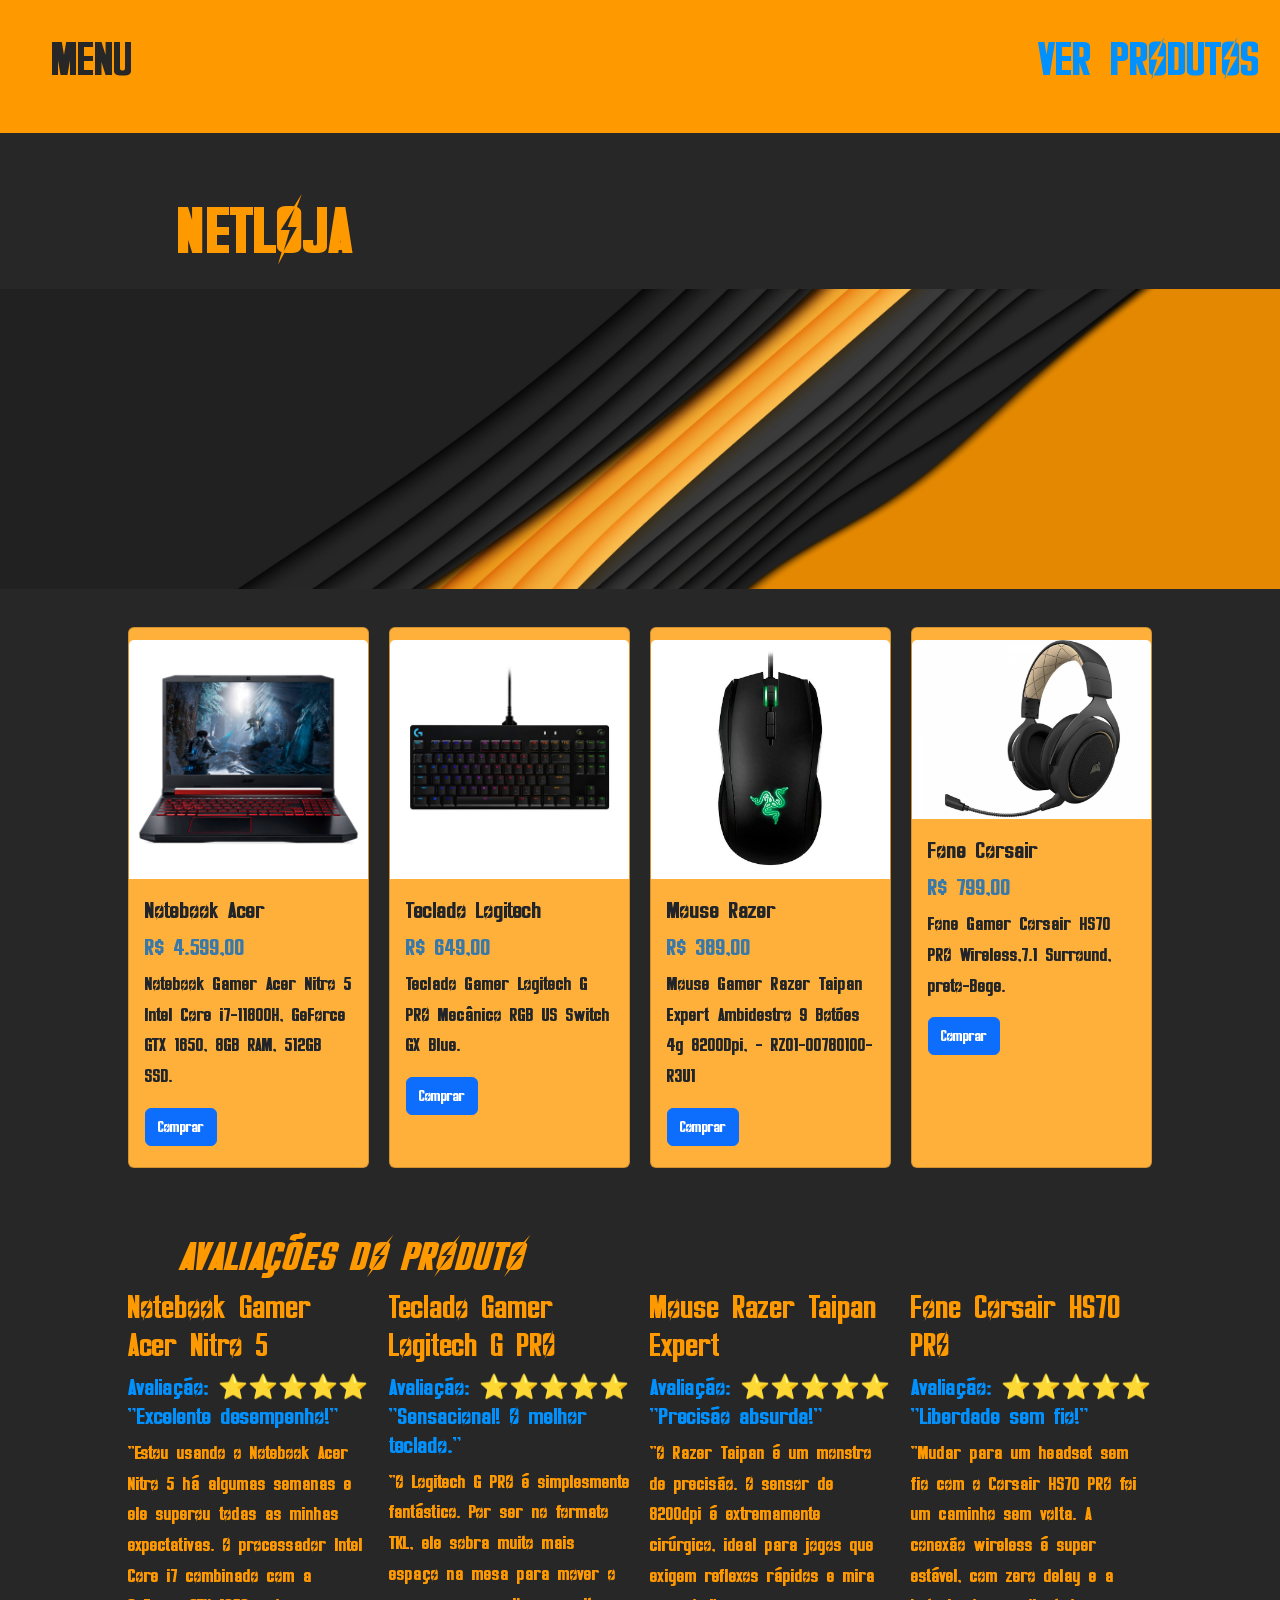
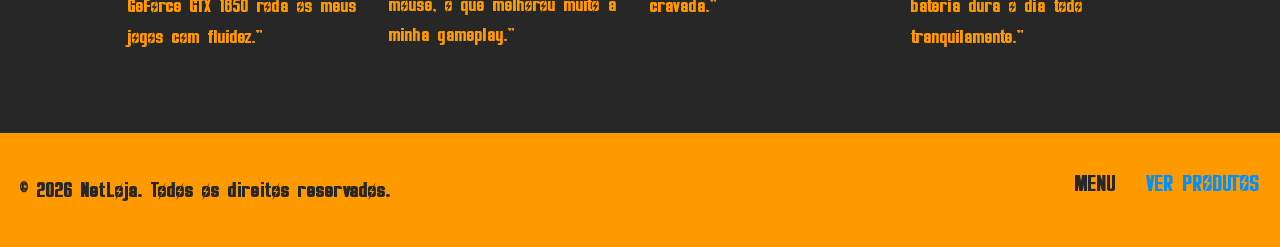
<file: index.html>
<!doctype html>
<html lang="pt-br">

<head>
    <meta charset="utf-8">
    <meta name="viewport" content="width=device-width, initial-scale=1">
    <title>NetLoja</title>
    <link href="https://cdn.jsdelivr.net/npm/bootstrap@5.3.8/dist/css/bootstrap.min.css" rel="stylesheet"
        integrity="sha384-sRIl4kxILFvY47J16cr9ZwB07vP4J8+LH7qKQnuqkuIAvNWLzeN8tE5YBujZqJLB" crossorigin="anonymous">
    <link rel="stylesheet" href="css/style.css">
</head>

<body>
    <header>

        <nav id="menu-principal">

            <ul class="lista">

                <li class="menu-item">
                    <a href="index.html" class="menu-link" id="menu-menu">MENU</a>
                </li>

                <li class="menu-item">
                    <a href="selecionado.html" class="menu-link">VER PRODUTOS</a>
                </li>

            </ul>

        </nav>


    </header>

    <h1> NETLOJA </h1>

    <section class="secao-banner">

        <figure class="banner">

            <img class="imagem-banner" src="img/banner.jpg" alt="imagem de esboço para o banner">

        </figure>

    </section>

    <main class="container-custom">

        <div class="vitrine-grid">

            <div class="vitrine-item">
                <div class="card h-100">
                    <img src="img/NoteGamer.png" class="card-img-top" alt="Notebook Gamer">
                    <div class="card-body">
                        <h5 class="card-title">Notebook Acer</h5>
                        <h6>R$ 4.599,00</h6>
                        <p class="card-text">Notebook Gamer Acer Nitro 5 Intel Core i7-11800H, GeForce GTX 1650, 8GB
                            RAM, 512GB SSD.</p>
                        <a href="selecionado.html#notebook" class="btn btn-primary">Comprar</a>
                    </div>
                </div>
            </div>

            <div class="vitrine-item">
                <div class="card h-100">
                    <img src="img/teclado.jpg" class="card-img-top" alt="Teclado Mecanico">
                    <div class="card-body">
                        <h5 class="card-title">Teclado Logitech</h5>
                        <h6>R$ 649,00</h6>
                        <p class="card-text">Teclado Gamer Logitech G PRO Mecânico RGB US Switch GX Blue.</p>
                        <a href="selecionado.html#teclado" class="btn btn-primary">Comprar</a>
                    </div>
                </div>
            </div>

            <div class="vitrine-item">
                <div class="card h-100">
                    <img src="img/mouse.jpg" class="card-img-top" alt="Mouse Gamer">
                    <div class="card-body">
                        <h5 class="card-title">Mouse Razer</h5>
                        <h6>R$ 389,00</h6>
                        <p class="card-text">Mouse Gamer Razer Taipan Expert Ambidestro 9 Botões 4g 8200Dpi, -
                            RZ01-00780100-R3U1</p>
                        <a href="selecionado.html#mouse" class="btn btn-primary">Comprar</a>
                    </div>
                </div>
            </div>

            <div class="vitrine-item">
                <div class="card h-100">
                    <img src="img/fone.jpg" class="card-img-top" alt="Fone Gamer">
                    <div class="card-body">
                        <h5 class="card-title">Fone Corsair</h5>
                        <h6>R$ 799,00</h6>
                        <p class="card-text">Fone Gamer Corsair HS70 PRO Wireless,7.1 Surround, preto-Bege.</p>
                        <a href="selecionado.html#fone" class="btn btn-primary">Comprar</a>
                    </div>
                </div>
            </div>

        </div>


    </main>

    <h2>AVALIAÇÕES DO PRODUTO</h2>


    <section class="avaliacoes container-custom">
        <div class="vitrine-grid">

            <div class="vitrine-item">
                <h3>Notebook Gamer Acer Nitro 5</h3>
                <h4>Avaliação: ⭐⭐⭐⭐⭐ "Excelente desempenho!"</h4>
                <p>"Estou usando o Notebook Acer Nitro 5 há algumas semanas e ele superou todas as minhas expectativas.
                    O processador Intel Core i7 combinado com a GeForce GTX 1650 roda os meus jogos com fluidez."</p>
            </div>

            <div class="vitrine-item">
                <h3>Teclado Gamer Logitech G PRO</h3>
                <h4>Avaliação: ⭐⭐⭐⭐⭐ "Sensacional! O melhor teclado."</h4>
                <p>"O Logitech G PRO é simplesmente fantástico. Por ser no formato TKL, ele sobra muito mais espaço na
                    mesa para mover o mouse, o que melhorou muito a minha gameplay."</p>
            </div>

            <div class="vitrine-item">
                <h3>Mouse Razer Taipan Expert</h3>
                <h4>Avaliação: ⭐⭐⭐⭐⭐ "Precisão absurda!"</h4>
                <p>"O Razer Taipan é um monstro de precisão. O sensor de 8200dpi é extremamente cirúrgico, ideal para
                    jogos que exigem reflexos rápidos e mira cravada."</p>
            </div>

            <div class="vitrine-item">
                <h3>Fone Corsair HS70 PRO</h3>
                <h4>Avaliação: ⭐⭐⭐⭐⭐ "Liberdade sem fio!"</h4>
                <p>"Mudar para um headset sem fio com o Corsair HS70 PRO foi um caminho sem volta. A conexão wireless é
                    super estável, com zero delay e a bateria dura o dia todo tranquilamente."</p>
            </div>

        </div>
    </section>


    <footer>
        <section class="container-footer">
            <p class="texto-footer">&copy; 2026 NetLoja. Todos os direitos reservados.</p>
            <nav id="menu-footer">
                <ul class="lista-footer">
                    <li><a href="index.html" class="footer-link" id="footer-menu">MENU</a></li>
                    <li><a href="selecionado.html" class="footer-link">VER PRODUTOS</a></li>
                </ul>
            </nav>
        </section>
    </footer>



    <script src="https://cdn.jsdelivr.net/npm/bootstrap@5.3.8/dist/js/bootstrap.bundle.min.js"
        integrity="sha384-FKyoEForCGlyvwx9Hj09JcYn3nv7wiPVlz7YYwJrWVcXK/BmnVDxM+D2scQbITxI"
        crossorigin="anonymous"></script>
</body>

</html>
</file>
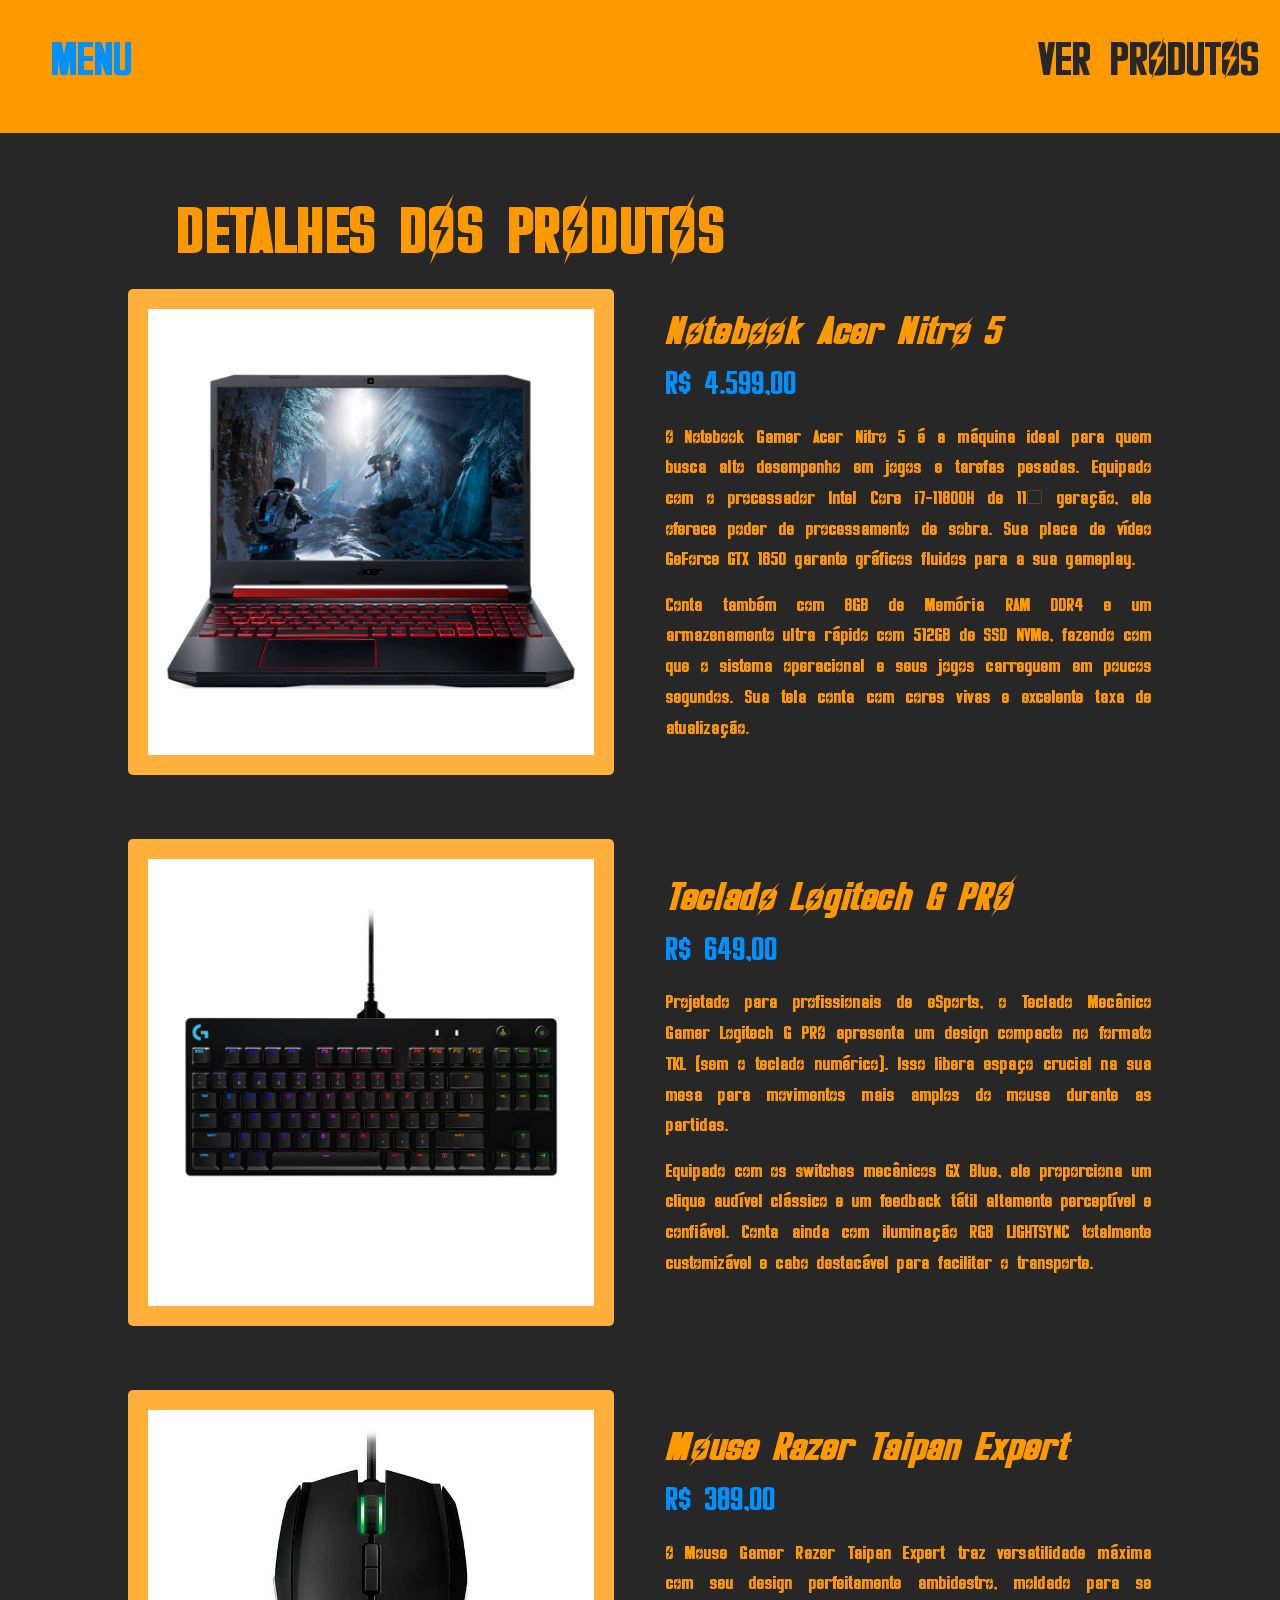
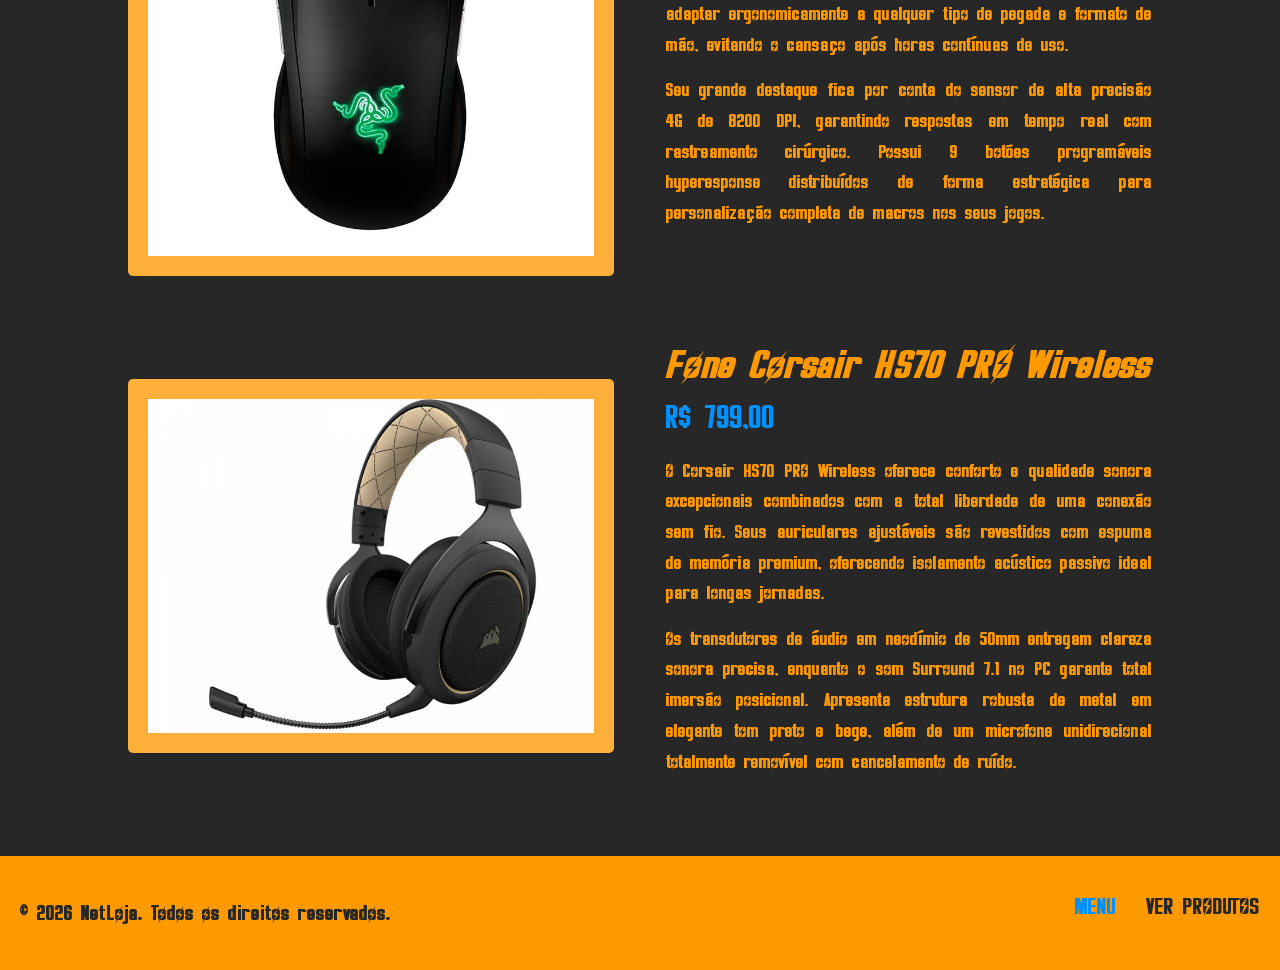
<file: selecionado.html>
<!doctype html>
<html lang="pt-br">

<head>

    <meta charset="utf-8">
    <meta name="viewport" content="width=device-width, initial-scale=1">
    <title>NetLoja - Detalhes do Produto</title>
    <link href="https://cdn.jsdelivr.net/npm/bootstrap@5.3.8/dist/css/bootstrap.min.css" rel="stylesheet"
        integrity="sha384-sRIl4kxILFvY47J16cr9ZwB07vP4J8+LH7qKQnuqkuIAvNWLzeN8tE5YBujZqJLB" crossorigin="anonymous">
    <link rel="stylesheet" href="css/style.css">

</head>

<body>


    <header>

        <nav id="menu-principal">

            <ul class="lista">

                <li class="menu-item">
                    <a href="index.html" class="menu-link">MENU</a>
                </li>

                <li class="menu-item">
                    <a href="selecionado.html" class="menu-link" id="produtos">VER PRODUTOS</a>
                </li>

            </ul>

        </nav>


    </header>

    <h1> DETALHES DOS PRODUTOS </h1>

    <section id="notebook" class="container-produto-selecionado">
        
        <div class="produto-esquerda">
            <img class="imagem-produto-foco" src="img/NoteGamer.png" alt="Notebook Gamer Acer">
        </div>

        <div class="produto-direita">
            <h2>Notebook Acer Nitro 5</h2>
            <h4 class="preco-detalhe">R$ 4.599,00</h4>
            
            <p class="descricao-detalhada">
                O Notebook Gamer Acer Nitro 5 é a máquina ideal para quem busca alto desempenho em jogos e tarefas pesadas. 
                Equipado com o processador Intel Core i7-11800H de 11ª geração, ele oferece poder de processamento de sobra. 
                Sua placa de vídeo GeForce GTX 1650 garante gráficos fluidos para a sua gameplay.
            </p>
            
            <p class="descricao-detalhada">
                Conta também com 8GB de Memória RAM DDR4 e um armazenamento ultra rápido com 512GB de SSD NVMe, 
                fazendo com que o sistema operacional e seus jogos carreguem em poucos segundos. Sua tela conta com cores vivas 
                e excelente taxa de atualização.
            </p>

        </div>

    </section>

    <section id="teclado" class="container-produto-selecionado">

        <div class="produto-esquerda">
            <img class="imagem-produto-foco" src="img/teclado.jpg" alt="Teclado Mecanico Logitech">
        </div>

        <div class="produto-direita">
            <h2>Teclado Logitech G PRO</h2>
            <h4 class="preco-detalhe">R$ 649,00</h4>

            <p class="descricao-detalhada">
                Projetado para profissionais de eSports, o Teclado Mecânico Gamer Logitech G PRO apresenta um design compacto 
                no formato TKL (sem o teclado numérico). Isso libera espaço crucial na sua mesa para movimentos mais amplos do mouse durante as partidas.
            </p>

            <p class="descricao-detalhada">
                Equipado com os switches mecânicos GX Blue, ele proporciona um clique audível clássico e um feedback tátil altamente perceptível 
                e confiável. Conta ainda com iluminação RGB LIGHTSYNC totalmente customizável e cabo destacável para facilitar o transporte.
            </p>

        </div>

    </section>

    <section id="mouse" class="container-produto-selecionado">

        <div class="produto-esquerda">
            <img class="imagem-produto-foco" src="img/mouse.jpg" alt="Mouse Gamer Razer">
        </div>

        <div class="produto-direita">
            <h2>Mouse Razer Taipan Expert</h2>
            <h4 class="preco-detalhe">R$ 389,00</h4>

            <p class="descricao-detalhada">
                O Mouse Gamer Razer Taipan Expert traz versatilidade máxima com seu design perfeitamente ambidestro, moldado para se adaptar 
                ergonomicamente a qualquer tipo de pegada e formato de mão, evitando o cansaço após horas contínuas de uso.
            </p>

            <p class="descricao-detalhada">
                Seu grande destaque fica por conta do sensor de alta precisão 4G de 8200 DPI, garantindo respostas em tempo real com rastreamento cirúrgico. 
                Possui 9 botões programáveis hyperesponse distribuídos de forma estratégica para personalização completa de macros nos seus jogos.
            </p>

        </div>

    </section>

    <section id="fone" class="container-produto-selecionado">

        <div class="produto-esquerda">
            <img class="imagem-produto-foco" src="img/fone.jpg" alt="Fone Gamer Corsair">
        </div>

        <div class="produto-direita">
            <h2>Fone Corsair HS70 PRO Wireless</h2>
            <h4 class="preco-detalhe">R$ 799,00</h4>
            <p class="descricao-detalhada">
                O Corsair HS70 PRO Wireless oferece conforto e qualidade sonora excepcionais combinados com a total liberdade de uma conexão sem fio. 
                Seus auriculares ajustáveis são revestidos com espuma de memória premium, oferecendo isolamento acústico passivo ideal para longas jornadas.
            </p>

            <p class="descricao-detalhada">
                Os transdutores de áudio em neodímio de 50mm entregam clareza sonora precisa, enquanto o som Surround 7.1 no PC garante total imersão posicional. 
                Apresenta estrutura robusta de metal em elegante tom preto e bege, além de um microfone unidirecional totalmente removível com cancelamento de ruído.
            </p>
        </div>

    </section>

    <footer>

        <div class="container-footer">

            <p class="texto-footer">&copy; 2026 NetLoja. Todos os direitos reservados.</p>
            <nav id="menu-footer">
                <ul class="lista-footer">

                    <li><a href="index.html" class="footer-link">MENU</a></li>
                    <li><a href="selecionado.html" class="footer-link" id="produtos">VER PRODUTOS</a></li>
                </ul>
            </nav>
        </div>

    </footer>

    <script src="https://cdn.jsdelivr.net/npm/bootstrap@5.3.8/dist/js/bootstrap.bundle.min.js"
        integrity="sha384-FKyoEForCGlyvwx9Hj09JcYn3nv7wiPVlz7YYwJrWVcXK/BmnVDxM+D2scQbITxI"
        crossorigin="anonymous"></script>
</body>

</html>
</file>
<file: css/style.css>
* {
    margin: 0;
    padding: 0;
    box-sizing: border-box;
}

@font-face {
    font-family: NetLojaFont;
    src: url(fonte/overseer/Overseer.otf);
}

@font-face {
    font-family: NetLojaBold;
    src: url(fonte/overseer/Overseer\ Bold.otf);
}

@font-face {
    font-family: NetLojaItalicBold;
    src: url(fonte/overseer/Overseer\ Bold\ Italic.otf);
}

html {
    scroll-behavior: smooth;
}

body {
    font-family: NetLojaFont;
    background-color: #272727;
    color: #ff9900;
    line-height: 1.6;
}

h1 {
    font-family: NetLojaBold;
    font-size: 4rem;
    padding-left: 14%;
    padding-top: 3%;
    padding-bottom: 1%;
}

h2 {
    font-family: NetLojaItalicBold;
    font-size: 2.5rem;
    padding-left: 14%;
}

h3 {
    font-size: 2rem;
}

h4 {
    color: #0091FF;
}

h6 {
    color: #3979AA;
    font-size: 1.5rem;
}

.imagem-banner {
    width: 100%;
    height: 300px;
    object-fit: cover;
    display: block;
    margin-bottom: 3%;
}

.lista {
    display: flex;
    justify-content: space-between;
    list-style: none;
    align-items: center;
    flex-wrap: wrap;
}

.menu-link {
    font-size: 3rem;
    text-decoration: none;
    color: #0091FF;
}

#menu-menu {
    color: #272727;
}

header {
    padding: 20px;
    margin-bottom: 20px;
    background-color: #ff9900;
}

.card {
    padding-top: 5%;
    margin-bottom: 2%;
    background-color: #ffb03a;
}

h5 {
    font-size: 1.5rem;
}

p {
    font-size: 1.2rem;
}

footer {
    padding: 30px 20px;
    margin-top: 5%;
    background-color: #ff9900;
}

.container-footer {
    max-width: 1320px;
    margin: 0 auto;
    display: flex;
    justify-content: space-between;
    align-items: center;
    flex-wrap: wrap;
}

.texto-footer {
    color: #272727;
    font-family: NetLojaBold;
    font-size: 1.3rem;
    margin-bottom: 0;
}

.lista-footer {
    display: flex;
    gap: 30px;
    list-style: none;
    align-items: center;
}

.footer-link {
    font-size: 1.5rem;
    text-decoration: none;
    color: #0091FF;
    font-family: NetLojaFont;
}

#footer-menu {
    color: #272727;
}

#produtos {
    color: #272727;
}

.container-produto-selecionado {
    display: flex;
    max-width: 80%;
    margin: 0 auto 5% auto;
    gap: 5%;
    align-items: center;
}

.produto-esquerda {
    flex: 1;
    text-align: center;
}

.imagem-produto-foco {
    max-width: 100%;
    height: auto;
    background-color: #ffb03a;
    padding: 20px;
    border-radius: 5px;
}

.produto-direita {
    flex: 1;
}

.produto-direita h2 {
    padding-left: 0;
    margin-bottom: 2%;
}

.preco-detalhe {
    font-size: 2rem;
    margin-bottom: 4%;
}

.descricao-detalhada {
    margin-bottom: 3%;
    text-align: justify;
}

.container-custom {
    max-width: 80%;
    margin: 0 auto 5% auto;
}

.vitrine-grid {
    display: flex;
    flex-wrap: wrap;
    gap: 20px;
}

.vitrine-item {
    flex: 1 1 100%;
}

@media (min-width: 768px) {
    .vitrine-item {
        flex: 1 1 calc(50% - 10px); 
    }
}

@media (min-width: 992px) {
    .vitrine-item {
        flex: 1 1 calc(25% - 15px);
    }
}
</file>
